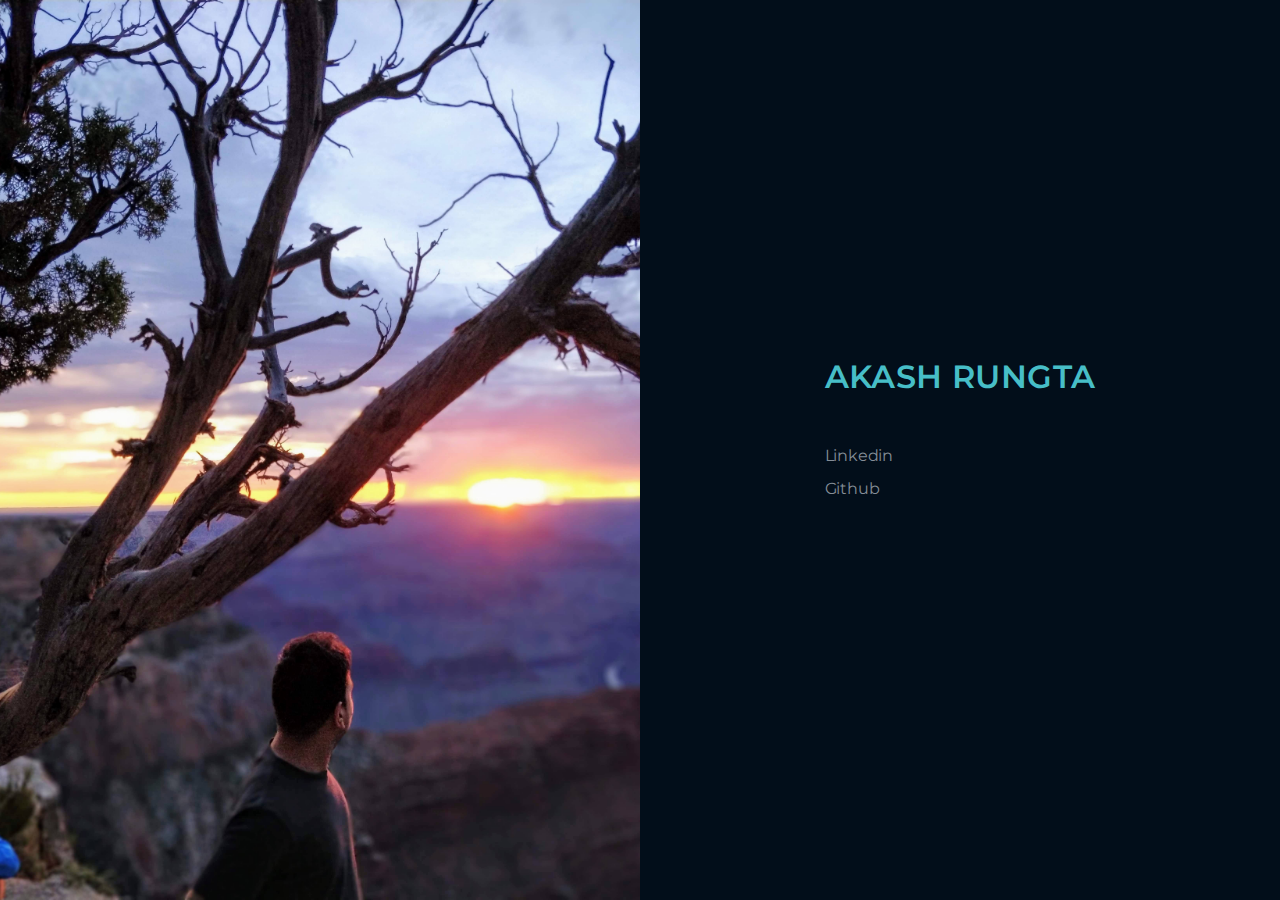
<file: index.html>
<!DOCTYPE html>
<html lang="en-US">

<head>

	<meta charset="UTF-8" />
	<meta http-equiv="X-UA-Compatible" content="IE=edge" />

	<!-- SEO -->
	<title>Akash Rungta</title>
	<meta name="description" content="Akash Rungta's homepage" />
	<meta name="robots" content="index, follow" />
	<meta name="referrer" content="always" />

	<!-- Styles -->
	<link rel="stylesheet" href="split.css" type="text/css" media="screen" />
	<meta name="viewport" content="width=device-width,initial-scale=1" />

</head>

<body id="fullsingle" class="page-template-page-fullsingle-split">
	<div class="fs-split">
		<!-- Image Side -->
		<div class="split-image">
		</div>
		<!-- Content Side -->
		<div class="split-content">
			<div class="split-content-vertically-center">
				<div class="split-intro">
					<h1>Akash Rungta</h1>
				</div>
				<div class="split-lists">
					<div class="split-list">
						<ul>
							<li><a href="https://www.linkedin.com/in/akashrungta/">Linkedin</a></li>
							<li><a href="https://github.com/runakash">Github</a></li>
						</ul>
					</div>
				</div>
			</div>
		</div>
	</div>
</body>
</html>
</file>
<file: split.css>
@import url("https://fonts.googleapis.com/css?family=Montserrat:400,600");
@import url("https://fonts.googleapis.com/css?family=Lora");
html, body, div, span, applet, object, iframe, h1, h2, h3, h4, h5, h6, p, blockquote, pre, a, abbr, acronym, address, big, cite, code, del, dfn, em, img, ins, kbd, q, s, samp, small, strike, strong, sub, sup, tt, var, b, u, i, center, dl, dt, dd, ol, ul, li, fieldset, form, label, legend, table, caption, tbody, tfoot, thead, tr, th, td, article, aside, canvas, details, embed, figure, figcaption, footer, header, hgroup, menu, nav, output, ruby, section, summary, time, mark, audio, video {
  margin: 0;
  padding: 0;
  border: 0;
  font-size: 100%;
  font: inherit;
  vertical-align: baseline;
}

article, aside, details, figcaption, figure, footer, header, hgroup, menu, nav, section {
  display: block;
}

body {
  line-height: 1;
}

ol, ul {
  list-style: none;
}

blockquote, q {
  quotes: none;
}

blockquote:before, blockquote:after, q:before, q:after {
  content: '';
  content: none;
}

table {
  border-collapse: collapse;
  border-spacing: 0;
}

* {
  -webkit-font-smoothing: antialiased;
  -moz-osx-font-smoothing: grayscale;
  text-rendering: optimizeLegibility;
  -moz-font-feature-settings: "liga" on;
  margin: 0;
}

img.alignright {
  float: right;
}

img.alignleft {
  float: left;
}

img.aligncenter {
  clear: both;
  display: block;
  margin-right: auto;
  margin-left: auto;
}

body {
  background-color: #FFFFFF;
  border-style: none;
}

body, p, a, a:hover {
  color: #000000;
}

a, a:hover {
  text-decoration: none;
  border: none;
  border-style: none;
  box-shadow: none;
}

/* -- Content -- */

@-webkit-keyframes fadein {
  from {
    opacity: 0;
  }
  to {
    opacity: 1;
  }
}

@keyframes fadein {
  from {
    opacity: 0;
  }
  to {
    opacity: 1;
  }
}

html {
  background-color: rgb(2, 14, 26);
}

body.page-template-page-fullsingle-split {
  background-color: rgb(2, 14, 26);
  font-family: 'Montserrat', sans-serif;
  font-weight: 400;
  font-size: 21px;
  line-height: 33px;
  letter-spacing: -0.2px;
  color: #848d96;
  -webkit-animation: fadein 2s;
  animation: fadein 2s;
}

body.page-template-page-fullsingle-split p {
  color: #848d96;
}

.fs-split {
  width: 100vw;
  height: 100vh;
  display: -webkit-box;
  display: -ms-flexbox;
  display: flex;
}

@media (max-width: 800px) {
  .fs-split {
    height: auto;
    -ms-flex-wrap: wrap;
    flex-wrap: wrap;
  }
}

.fs-split .split-image {
  width: 50%;
  height: 100vh;
  background-image: url("images/background.jpg");
  background-position: center center;
  background-size: cover;
}

@media (max-width: 800px) {
  .fs-split .split-image {
    height: 80vh;
    width: 100%;
  }
}

.fs-split .split-content {
  width: 50%;
  min-height: 100vh;
  display: -webkit-box;
  display: -ms-flexbox;
  display: flex;
  -webkit-box-align: center;
  -ms-flex-align: center;
  align-items: center;
  -webkit-box-pack: center;
  -ms-flex-pack: center;
  justify-content: center;
  overflow: auto;
}

@media (max-width: 800px) {
  .fs-split .split-content {
    width: 100%;
    height: auto;
  }
}

.fs-split .split-content .split-content-vertically-center {
  padding: 80px;
  max-width: 640px;
  margin-top: auto;
  margin-bottom: auto;
}

@media (max-width: 1200px) {
  .fs-split .split-content .split-content-vertically-center {
    padding: 60px;
  }
}

@media (max-width: 800px) {
  .fs-split .split-content .split-content-vertically-center {
    padding: 40px;
  }
}

.split-intro {
  font-weight: 600;
  font-size: 64px;
  line-height: 80px;
  letter-spacing: -2px;
}

.split-intro h1 {
  font-weight: 600;
  text-transform: uppercase;
  font-size: 32px;
  line-height: 40px;
  margin-bottom: 40px;
  letter-spacing: 0.4px;
  color: #47bec7;
}

.split-intro .tagline {
  color: #CCCCCC;
}

.split-bio {
  padding: 40px 0 40px 0;
  font-family: 'Lora', serif;
}

@media (max-width: 1200px) {
  .split-bio {
    padding: 30px 0;
  }
}

@media (max-width: 800px) {
  .split-bio {
    padding: 20px 0;
  }
}

.split-bio p {
  color: #848d96;
}

.split-bio a {
  color: #848d96;
  transition-duration: 0.5s;
  border-bottom: 1px dotted #848d96;
}

.split-bio a:hover {
  color: #CA486d;
  transition-duration: 0.1s;
  border-bottom: 1px dotted #CA486d;
}

.split-lists .split-list {
  width: 30%;
  display: inline-block;
  margin-bottom: 40px;
}

@media (max-width: 500px) {
  .split-lists .split-list {
    width: 90%;
  }
}

.split-lists .split-list ul li {
  font-size: 16px;
  line-height: 16px;
  display: inline;
}

.split-lists .split-list ul li a {
  color: #848d96;
  transition-duration: 0.5s;
}

.split-lists .split-list ul li a:hover {
  color: #CA486d;
  transition-duration: 0.1s;
}
</file>
